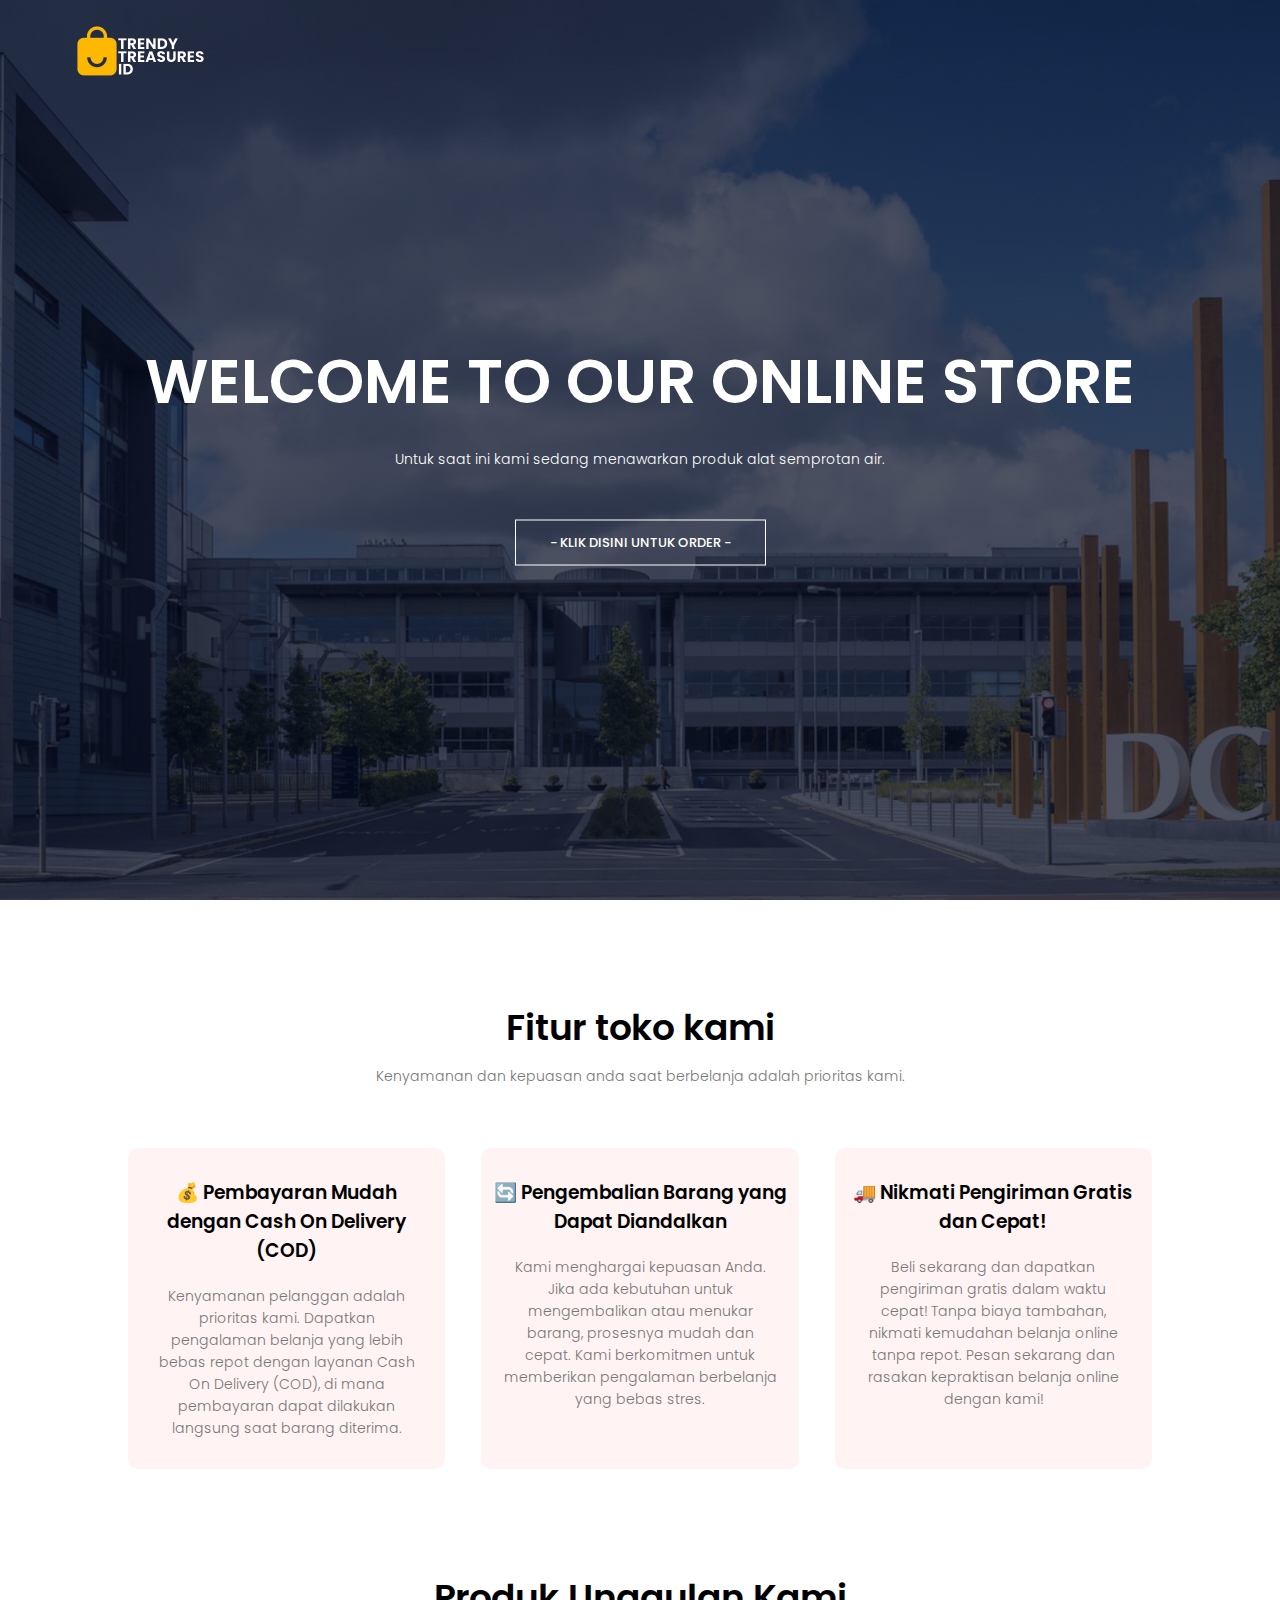
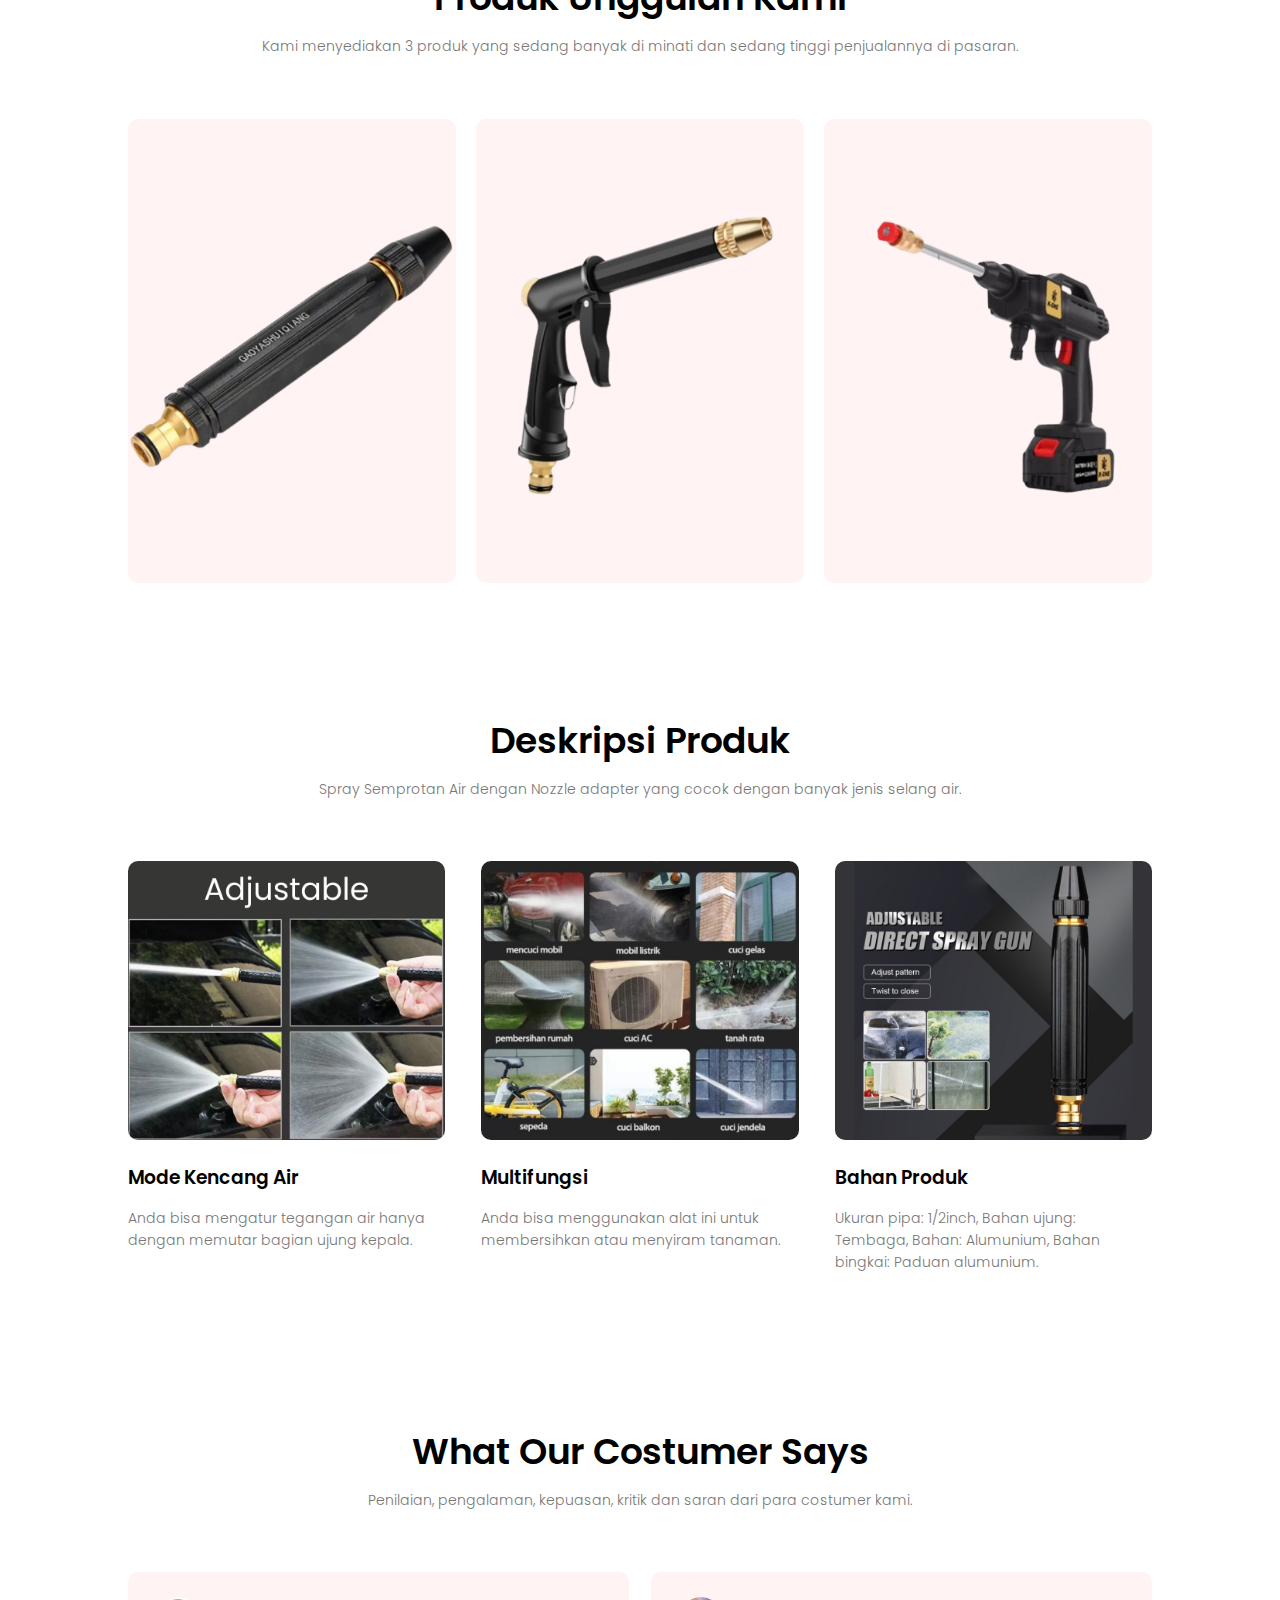
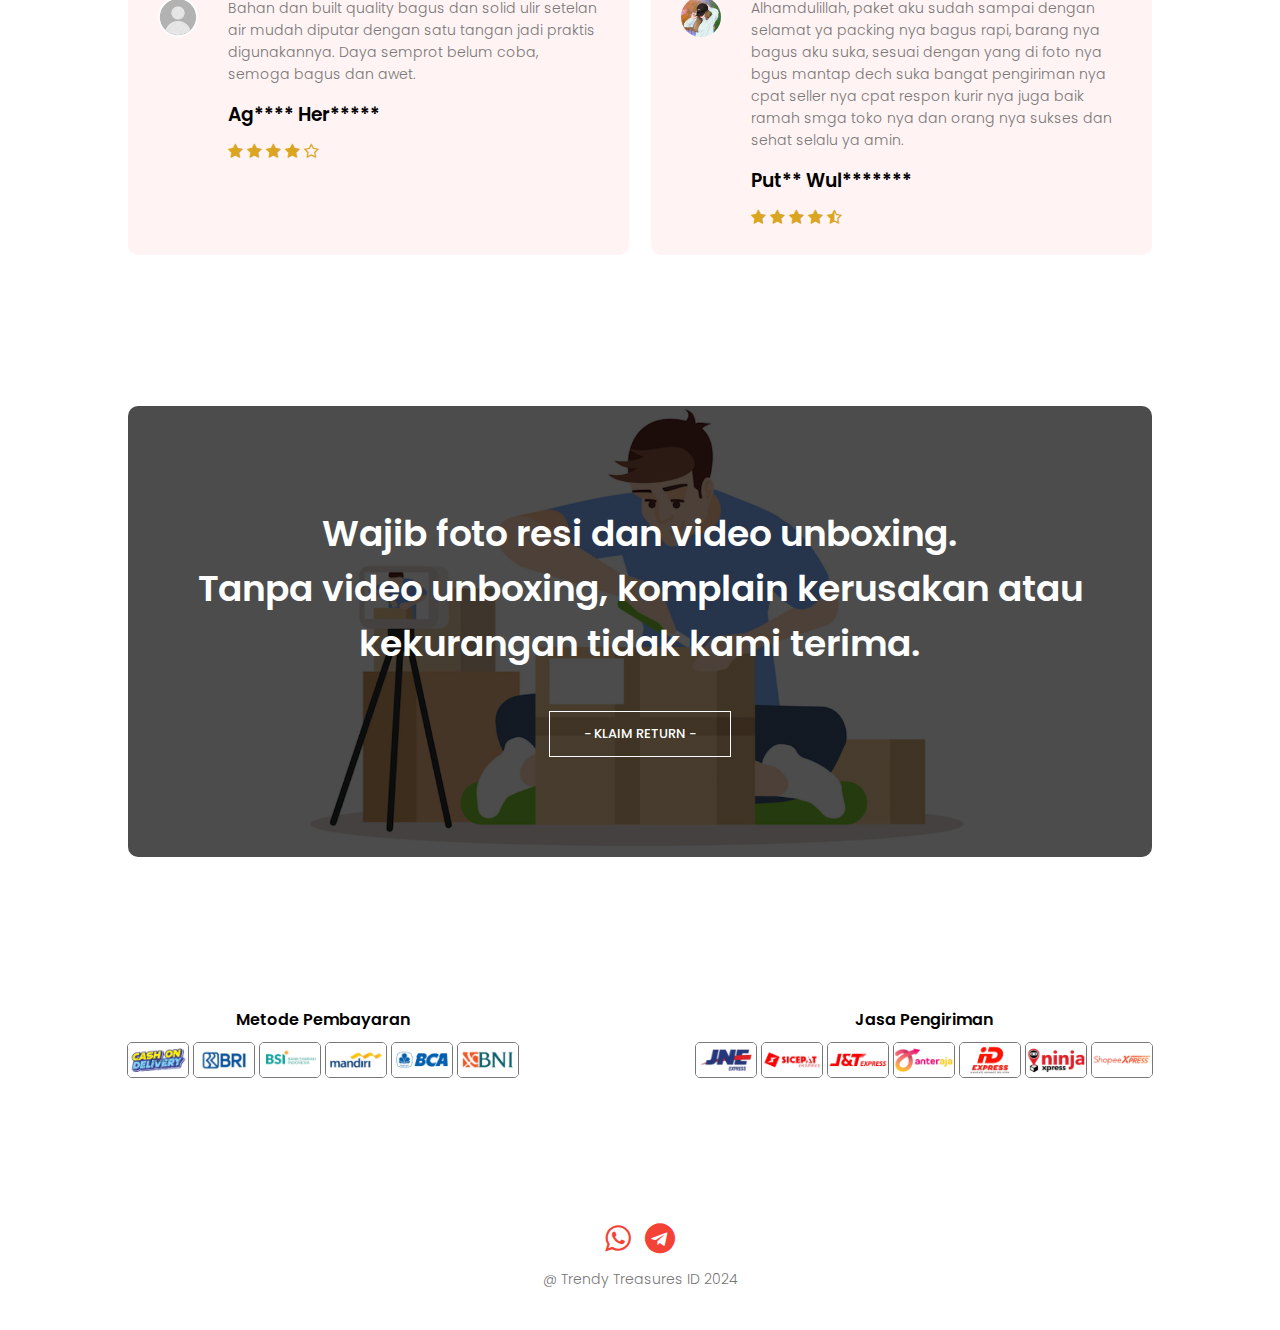
<file: index.html>
<!DOCTYPE html>
<html lang="en">
<head>
    <meta charset="UTF-8">
    <meta name="viewport" content="width=device-width, initial-scale=1.0">
    <title>TrendyTreasuresID</title>
    <link rel="stylesheet" href="style.css">
    <link rel="preconnect" href="https://fonts.googleapis.com">
    <link rel="preconnect" href="https://fonts.gstatic.com" crossorigin>
    <link href="https://fonts.googleapis.com/css2?family=Poppins:wght@500&display=swap" rel="stylesheet">
    <link rel="stylesheet" href="https://stackpath.bootstrapcdn.com/font-awesome/4.7.0/css/font-awesome.min.css">
</head>
<body>
<!--------------------------------------------------HEADER-------------------------------------------------->
    <section class="header">
        <nav>
            <a href="index.html" aria-label="logo"><img src="logonobg.png" alt="logo"></a>
        </nav>
        <div class="text-box">
            <h1>WELCOME TO OUR ONLINE STORE</h1>
            <p>Untuk saat ini kami sedang menawarkan produk alat semprotan air.</p>
            <a href="checkout.html" class="hero-btn">- KLIK DISINI UNTUK ORDER -</a>
        </div>
    </section> 
<!--------------------------------------------------COURSE-------------------------------------------------->
    <section class="course">
        <h1>Fitur toko kami</h1>
        <p>Kenyamanan dan kepuasan anda saat berbelanja adalah prioritas kami.</p>
        <div class="row">
            <div class="course-col">
                <h3>💰 Pembayaran Mudah dengan Cash On Delivery (COD)</h3>
                <p>Kenyamanan pelanggan adalah prioritas kami. Dapatkan pengalaman belanja yang lebih bebas repot dengan layanan Cash On Delivery (COD), di mana pembayaran dapat dilakukan langsung saat barang diterima.</p>
            </div>
            <div class="course-col">
                <h3>🔄 Pengembalian Barang yang Dapat Diandalkan</h3>
                <p>Kami menghargai kepuasan Anda. Jika ada kebutuhan untuk mengembalikan atau menukar barang, prosesnya mudah dan cepat. Kami berkomitmen untuk memberikan pengalaman berbelanja yang bebas stres.</p>
            </div>
            <div class="course-col">
                <h3>🚚 Nikmati Pengiriman Gratis dan Cepat!</h3>
                <p>Beli sekarang dan dapatkan pengiriman gratis dalam waktu cepat! Tanpa biaya tambahan, nikmati kemudahan belanja online tanpa repot. Pesan sekarang dan rasakan kepraktisan belanja online dengan kami!</p>
            </div>
        </div>
    </section>
<!--------------------------------------------------CAMPUS-------------------------------------------------->
    <section class="campus">
        <h1>Produk Unggulan Kami</h1>
        <p>Kami menyediakan 3 produk yang sedang banyak di minati dan sedang tinggi penjualannya di pasaran.</p>
        <div class="row">
            <div class="campus-col">
                <img src="produk1.png" alt="Hoze Nozzle Spray">
                <div class="layer">
                    <h3>Hoze Nozzle Spray</h3>
                </div>
            </div>
            <div class="campus-col">
                <img src="produk2.png" alt="Hoze Nozzle Spray Pistol">
                <div class="layer">
                    <h3>Hoze Nozzle Spray Pistol</h3>
                </div>
            </div>
            <div class="campus-col">
                <img src="produk3.png" alt="K-ONE 588V Pompa Mesin Baterai">
                <div class="layer">
                    <h3>K-ONE 588V Pompa Mesin Baterai</h3>
                </div>
            </div>
        </div>
    </section>
<!-------------------------------------------------FACILITIES------------------------------------------------->
    <section class="facilities">
        <h1>Deskripsi Produk</h1>
        <p>Spray Semprotan Air dengan Nozzle adapter yang cocok dengan banyak jenis selang air.</p>
        <div class="row">
            <div class="facilities-col">
                <img src="mode1.png" alt="">
                <h3>Mode Kencang Air</h3>
                <p>Anda bisa mengatur tegangan air hanya dengan memutar bagian ujung kepala.</p>
            </div>
            <div class="facilities-col">
                <img src="mode2.png" alt="">
                <h3>Multifungsi</h3>
                <p>Anda bisa menggunakan alat ini untuk membersihkan atau menyiram tanaman.</p>
            </div>
            <div class="facilities-col">
                <img src="mode3.png" alt="">
                <h3>Bahan Produk</h3>
                <p>Ukuran pipa: 1/2inch, Bahan ujung: Tembaga, Bahan: Alumunium, Bahan bingkai: Paduan alumunium.</p>
            </div>
        </div>
    </section>
<!-------------------------------------------------TESTIMONI------------------------------------------------->
    <section class="testimonials">
        <h1>What Our Costumer Says</h1>
        <p>Penilaian, pengalaman, kepuasan, kritik dan saran dari para costumer kami.</p>
        <div class="row">
            <div class="testimonials-col">
                <img src="userWA01.png" alt="user1">
                <div>
                    <p>Bahan dan built quality bagus dan solid ulir setelan air mudah diputar dengan satu tangan jadi praktis digunakannya. Daya semprot belum coba, semoga bagus dan awet.</p>
                    <h3>Ag**** Her*****</h3>
                    <i class="fa fa-star"></i>
                    <i class="fa fa-star"></i>
                    <i class="fa fa-star"></i>
                    <i class="fa fa-star"></i>
                    <i class="fa fa-star-o"></i>
                </div>
            </div>
            <div class="testimonials-col">
                <img src="userWA02.png" alt="user2">
                <div>
                    <p>Alhamdulillah, paket aku sudah sampai dengan selamat ya packing nya bagus rapi, barang nya bagus aku suka, sesuai dengan yang di foto nya bgus mantap dech suka bangat pengiriman nya cpat seller nya cpat respon kurir nya juga baik ramah smga toko nya dan orang nya sukses dan sehat selalu ya amin.</p>
                    <h3>Put** Wul*******</h3>
                    <i class="fa fa-star"></i>
                    <i class="fa fa-star"></i>
                    <i class="fa fa-star"></i>
                    <i class="fa fa-star"></i>
                    <i class="fa fa-star-half-o"></i>
                </div>
            </div>
        </div>
    </section>
<!------------------------------------------------KLAIM RETURN------------------------------------------------>
    <section class="cta">
        <h1>Wajib foto resi dan video unboxing.<br>Tanpa video unboxing, komplain kerusakan atau kekurangan tidak kami terima.</h1>
        <a href="https://t.me/TrendyTreasuresID" class="hero-btn">- KLAIM RETURN -</a>
    </section>
<!--------------------------------------------------FOOTER1-------------------------------------------------->
    <section class="footer">
        <div class="row1">
            <div class="payment">
                <h4>Metode Pembayaran</h4>
                <img src="cod.png" alt="COD">
                <img src="BRI.png" alt="BRI">
                <img src="BSI.png" alt="BSI">
                <img src="MANDIRI.png" alt="MANDIRI">
                <img src="BCA.png" alt="BCA">
                <img src="BNI.png" alt="BNI">
            </div>
            <div class="payment">
                <h4>Jasa Pengiriman</h4>
                <img src="jne.png" alt="JNE">
                <img src="sicepat.png" alt="SiCepat">
                <img src="jnt.png" alt="JNT">
                <img src="anteraja.png" alt="AnterAja">
                <img src="id.png" alt="ID">
                <img src="ninja.png" alt="Ninja">
                <img src="shopee.png" alt="Shopee">
            </div>
        </div>
    </section>
<!--------------------------------------------------FOOTER2-------------------------------------------------->
    <section class="footer">
        <div class="icons">
            <a href="https://wa.me/6282126681642" aria-label="contact"><i class="fa fa-whatsapp"></i></a>
            <a href="https://t.me/TrendyTreasuresID" aria-label="contact"><i class="fa fa-telegram"></i></a>
        </div>
        <p>@ Trendy Treasures ID 2024</p>
    </section>

</body>
</html>
</file>
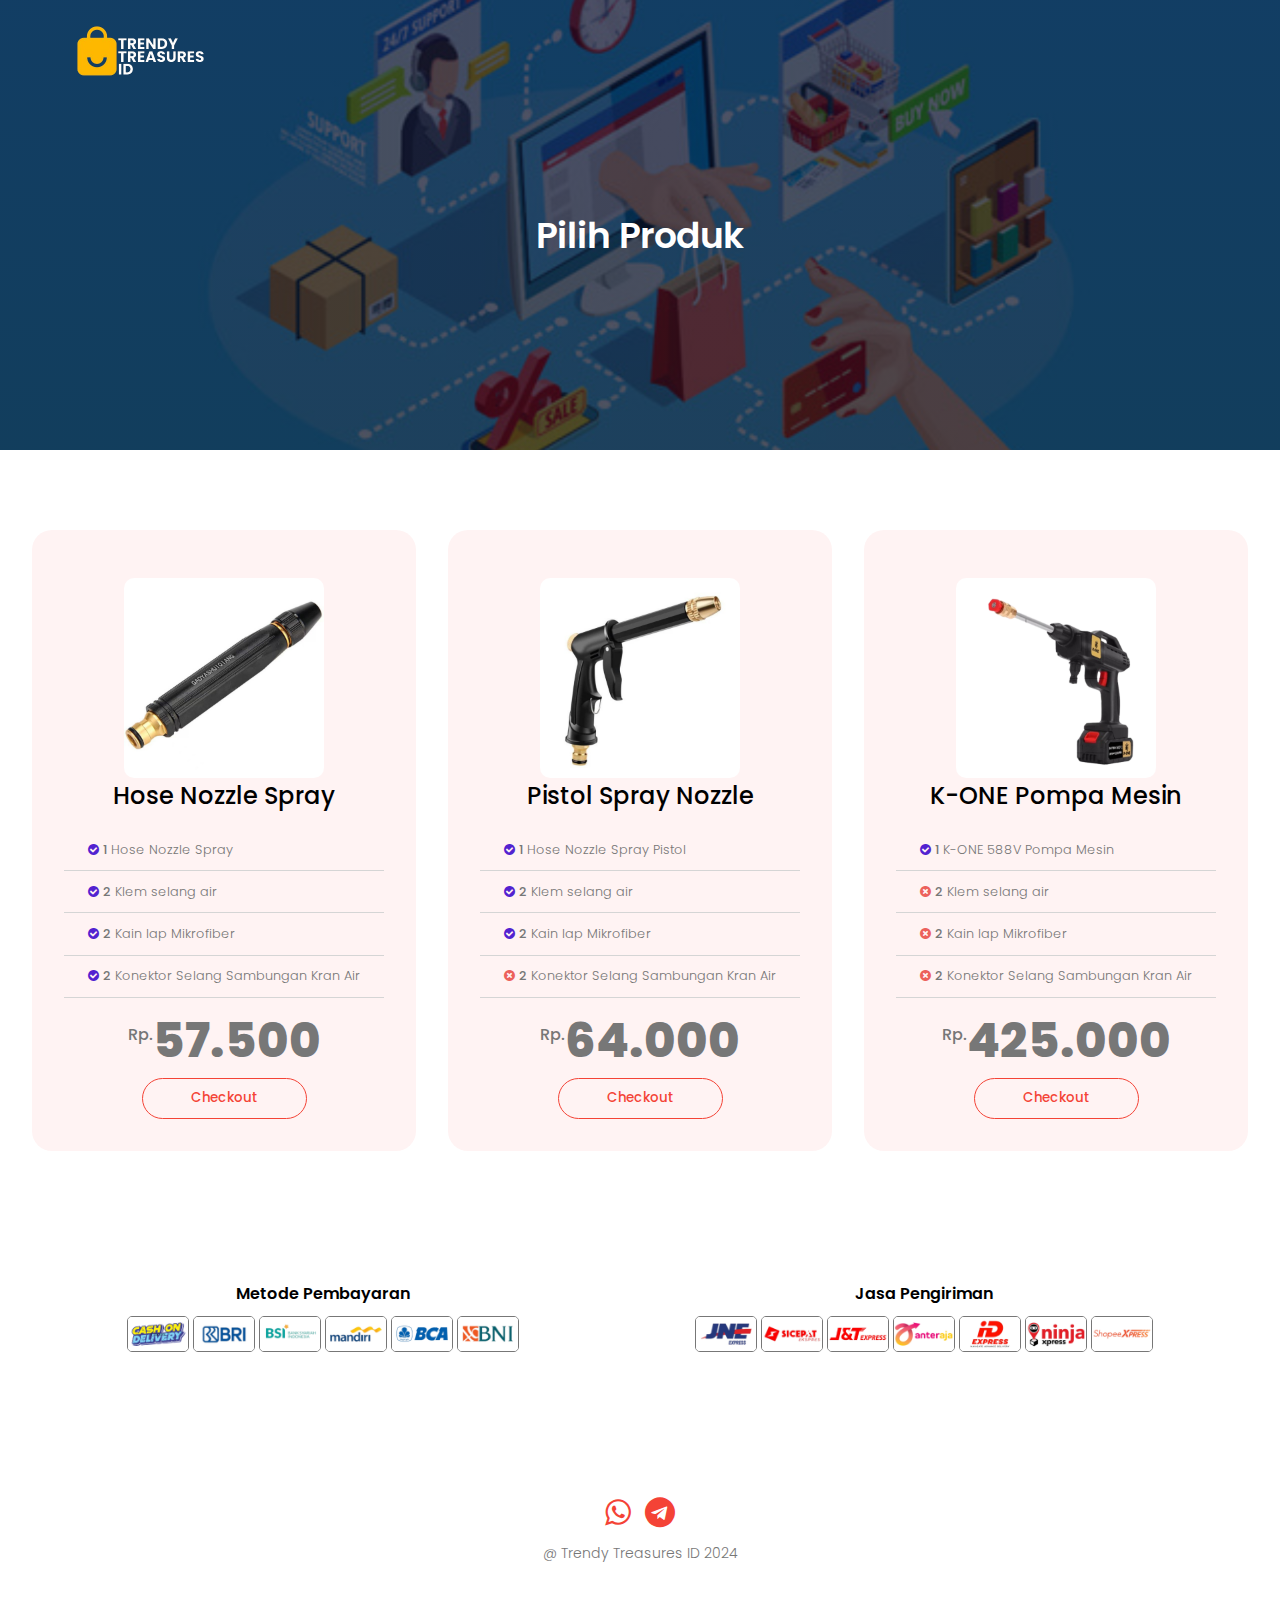
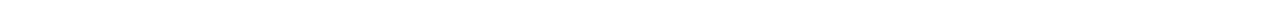
<file: checkout.html>
<!DOCTYPE html>
<html lang="en">
<head>
    <meta charset="UTF-8">
    <meta name="viewport" content="width=device-width, initial-scale=1.0">
    <title>TrendyTreasuresID</title>
    <link rel="stylesheet" href="style.css">
    <link rel="preconnect" href="https://fonts.googleapis.com">
    <link rel="preconnect" href="https://fonts.gstatic.com" crossorigin>
    <link href="https://fonts.googleapis.com/css2?family=Poppins:wght@500&display=swap" rel="stylesheet">
    <link rel="stylesheet" href="https://stackpath.bootstrapcdn.com/font-awesome/4.7.0/css/font-awesome.min.css">
</head>
<body>
<!-------------------------------------------------SUB HEADER------------------------------------------------->
    <section class="sub-header">
        <nav>
            <a href="index.html" aria-label="logo"><img src="logonobg.png" alt="logo"></a>
        </nav>
        <h1>Pilih Produk</h1>
    </section>
<!------------------------------------------------PILIH PRODUK------------------------------------------------>
    <section class="pricing">
        <div class="card-wrapper">
            <div class="card-header">
                <img src="price1.png" alt="">
                <h2>Hose Nozzle Spray</h2>
            </div>
            <div class="card-detail">
                <p><span class="fa fa-check-circle check"></span> <b>1</b> Hose Nozzle Spray</p>
                <p><span class="fa fa-check-circle check"></span> <b>2</b> Klem selang air</p>
                <p><span class="fa fa-check-circle check"></span> <b>2</b> Kain lap Mikrofiber</p>
                <p><span class="fa fa-check-circle check"></span> <b>2</b> Konektor Selang Sambungan Kran Air</p>
            </div>
            <div class="card-price">
                <p><sup>Rp.</sup>57.500</p>
            </div>
            <a href="paymenta.html"><button class="card-button">Checkout</button></a>
        </div>
        <div class="card-wrapper">
            <div class="card-header">
                <img src="price2.png" alt="">
                <h2>Pistol Spray Nozzle</h2>
            </div>
            <div class="card-detail">
                <p><span class="fa fa-check-circle check"></span> <b>1</b> Hose Nozzle Spray Pistol</p>
                <p><span class="fa fa-check-circle check"></span> <b>2</b> Klem selang air</p>
                <p><span class="fa fa-check-circle check"></span> <b>2</b> Kain lap Mikrofiber</p>
                <p><span class="fa fa-times-circle nocheck"></span> <b>2</b> Konektor Selang Sambungan Kran Air</p>
            </div>
            <div class="card-price">
                <p><sup>Rp.</sup>64.000</p>
            </div>
            <a href="paymentb.html"><button class="card-button">Checkout</button></a>
        </div>
        <div class="card-wrapper">
            <div class="card-header">
                <img src="price3.png" alt="">
                <h2>K-ONE Pompa Mesin</h2>
            </div>
            <div class="card-detail">
                <p><span class="fa fa-check-circle check"></span> <b>1</b> K-ONE 588V Pompa Mesin</p>
                <p><span class="fa fa-times-circle nocheck"></span> <b>2</b> Klem selang air</p>
                <p><span class="fa fa-times-circle nocheck"></span> <b>2</b> Kain lap Mikrofiber</p>
                <p><span class="fa fa-times-circle nocheck"></span> <b>2</b> Konektor Selang Sambungan Kran Air</p>
            </div>
            <div class="card-price">
                <p><sup>Rp.</sup>425.000</p>
            </div>
            <a href="paymentc.html"><button class="card-button">Checkout</button></a>
        </div>
    </section>
<!--------------------------------------------------FOOTER1-------------------------------------------------->
    <section class="footer">
        <div class="row1">
            <div class="payment">
                <h4>Metode Pembayaran</h4>
                <img src="cod.png" alt="COD">
                <img src="BRI.png" alt="BRI">
                <img src="BSI.png" alt="BSI">
                <img src="MANDIRI.png" alt="MANDIRI">
                <img src="BCA.png" alt="BCA">
                <img src="BNI.png" alt="BNI">
            </div>
            <div class="payment">
                <h4>Jasa Pengiriman</h4>
                <img src="jne.png" alt="JNE">
                <img src="sicepat.png" alt="SiCepat">
                <img src="jnt.png" alt="JNT">
                <img src="anteraja.png" alt="AnterAja">
                <img src="id.png" alt="ID">
                <img src="ninja.png" alt="Ninja">
                <img src="shopee.png" alt="Shopee">
            </div>
        </div>
    </section>
<!--------------------------------------------------FOOTER2-------------------------------------------------->
    <section class="footer">
        <div class="icons">
            <a href="https://wa.me/6282126681642" aria-label="contact"><i class="fa fa-whatsapp"></i></a>
            <a href="https://t.me/TrendyTreasuresID" aria-label="contact"><i class="fa fa-telegram"></i></a>
        </div>
        <p>@ Trendy Treasures ID 2024</p>
    </section>

</body>
</html>
</file>
<file: style.css>
*{
    margin: 0;
    padding: 0;
    font-family: "Poppins", sans-serif;
    font-weight: 500;
    font-style: normal;      
}

/* --------------------------------------------------HEADER------------------------------------------------- */

.header{
    min-height: 100vh;
    width: 100%;
    background-image: linear-gradient(rgba(4,9,30,0.7),rgba(4,9,30,0.7)),url(banner.png);
    background-position: center;
    background-size: cover;
    position: relative;
}
nav{
    display: flex;
    padding: 2% 6%;
    justify-content: space-between;
    align-items: center;
}
nav img{
    width: 150px;
}
.text-box{
    width: 90%;
    color: white;
    position: absolute;
    top: 50%;
    left: 50%;
    transform: translate(-50%,-50%);
    text-align: center;
}
.text-box h1{
    font-size: 62px;
}
.text-box p{
    margin: 10px 0 40px;
    font-size: 14px;
    color: white;
}
.hero-btn{
    display: inline-block;
    text-decoration: none;
    color: white;
    border: 1px solid white;
    padding: 12px 34px;
    font-size: 13px;
    background: transparent;
    position: relative;
    cursor: pointer;
}
.hero-btn:hover{
    border: 1px solid #f44336;
    background: #f44336;
    transition: 0.5s;
}
@media(max-width: 640px){
    .text-box h1{
        font-size: 20px;
    }
}

/* --------------------------------------------------COURSE------------------------------------------------- */

.course{
    width: 80%;
    margin: auto;
    text-align: center;
    padding-top: 100px;
}
h1{
    font-size: 36px;
    font-weight: 600;
}
p{
    color: #777;
    font-size: 14px;
    font-weight: 300;
    line-height: 22px;
    padding: 10px;
}
.row{
    margin-top: 5%;
    display: flex;
    justify-content: space-between;
}
.course-col{
    flex-basis: 31%;
    background: #fff3f3;
    border-radius: 10px;
    margin-bottom: 5%;
    padding: 20px 12px;
    box-sizing: border-box;
    transition: 0.5s;
}
h3{
    text-align: center;
    font-weight: 600;
    margin: 10px 0;
}
.course-col:hover{
    box-shadow: 0 0 20px 0px rgba(0,0,0,0.2);
}
@media(max-width: 640px){
    .row{
        flex-direction: column;
    }
}

/* --------------------------------------------------CAMPUS------------------------------------------------- */

.campus{
    width: 80%;
    margin: auto;
    text-align: center;
    padding-top: 50px;
}
.campus-col{
    flex-basis: 32%;
    border-radius: 10px;
    margin-bottom: 30px;
    position: relative;
    overflow: hidden;
}
.campus-col img{
    width: 100%;
    display: block;
}
.layer{
    background: transparent;
    height: 100%;
    width: 100%;
    position: absolute;
    top: 0;
    left: 0;
    transition: 0.5s;
}
.layer:hover{
    background: rgba(226,0,0,0.7);
}
.layer h3{
    width: 100%;
    font-weight: 500;
    color: white;
    font-size: 26px;
    bottom: 0;
    left: 50%;
    transform: translateX(-50%);
    position: absolute;
    opacity: 0;
    transition: 0.5s;
}
.layer:hover h3{
    bottom: 49%;
    opacity: 1;
}

/* ------------------------------------------------FACILITIES----------------------------------------------- */

.facilities{
    width: 80%;
    margin: auto;
    text-align: center;
    padding-top: 100px;
}
.facilities-col{
    flex-basis: 31%;
    border-radius: 10px;
    margin-bottom: 5%;
    text-align: left;
}
.facilities-col img{
    width: 100%;
    border-radius: 10px;
}
.facilities-col p{
    padding: 0;
}
.facilities-col h3{
    margin-top: 16px;
    margin-bottom: 15px;
    text-align: left;
}

/* ------------------------------------------------TESTIMONI----------------------------------------------- */

.testimonials{
    width: 80%;
    margin: auto;
    padding-top: 100px;
    text-align: center;
}
.testimonials-col{
    flex-basis: 44%;
    border-radius: 10px;
    margin-bottom: 5%;
    text-align: left;
    background: #fff3f3;
    padding: 25px;
    cursor: pointer;
    display: flex;
}
.testimonials-col img{
    height: 40px;
    margin-left: 5px;
    margin-right: 30px;
    border-radius: 50%;
}
.testimonials-col p{
    padding: 0;
}
.testimonials-col h3{
    margin-top: 15px;
    text-align: left;
}
.testimonials-col .fa{
    color: goldenrod;
}
@media(max-width: 640px){
    .testimonials-col img{
        margin-left: 0px;
        margin-right: 15px;
    }
}

/* -----------------------------------------------KLAIM RETURN---------------------------------------------- */

.cta{
    margin: 100px auto;
    width: 80%;
    background-image: linear-gradient(rgba(0,0,0,0.7),rgba(0,0,0,0.7)),url(banner2.png);
    background-position: center;
    background-size: cover;
    border-radius: 10px;
    text-align: center;
    padding: 100px 0;
}
.cta h1{
    color: white;
    margin-bottom: 40px;
    padding: 0;
}
@media(max-width: 640px){
    .cta h1{
        font-size: 24px;
    }
}

/* -------------------------------------------------FOOTER1------------------------------------------------ */

.footer{
    width: 100%;
    text-align: center;
    padding: 30px 0;
}
.row1{
    display: flex;
    justify-content: space-between;
    padding: 0 9%;
}
.payment{
    border-radius: 10px;
    margin-bottom: 5%;
    padding: 20px 12px;
}
.payment h4{
    margin-bottom: 10px;
    margin-top: 0px;
    font-weight: 600;
}
.payment img{
    width: 60px;
    border: 1px solid #777;
    border-radius: 5px;
}
@media(max-width: 640px){
    .row1{
        flex-direction: column;
    }
}

/* -------------------------------------------------FOOTER2------------------------------------------------ */

.icons .fa{
    font-size: 30px;
    color: #f44336;
    margin: 0 5px;
    cursor: pointer;
    padding: 5px 0;
}

/* ----------------------------------------------CHECKOUT PAGE--------------------------------------------- */

/* -----------------------------------------------SUB HEADER----------------------------------------------- */

.sub-header{
    height: 50vh;
    width: 100%;
    background-image: linear-gradient(rgba(4,9,40,0.7),rgba(4,9,30,0.7)),url(background.png);
    background-position: center;
    background-size: cover;
    text-align: center;
    color: white; 
}
.sub-header h1{
    margin-top: 100px;
}

/*-----------------------------------------------PILIH PRODUK-----------------------------------------------*/

.pricing{
    display: flex;
    justify-content: center;
    flex-wrap: wrap;
    width: 100%;
    padding: 5% 0;
}
.card-wrapper{
    display: flex;
    flex-direction: column;
    align-items: center;
    justify-content: center;
    width: 320px;
    height: auto;
    background-color: #fff3f3;
    border-radius: 20px;
    padding: 2rem;
    margin: 1rem;
    transition: 0.5s;
}
.card-wrapper:hover{
    box-shadow: 0 0 20px 0px rgba(0,0,0,0.2);
}
.card-header{
    margin: 1rem;
    text-align: center;
}
.card-wrapper:hover .card-header h2{
    transition: 0.5s;
    color: #f44336;
    letter-spacing: 2;
}
.card-header img{
    width: 200px;
    display: block;
    margin: 0 auto;
    border-radius: 10px;
}
.card-detail{
    width: 100%;
}
.card-detail p{
    padding: 0.6rem 1.5rem;
    font-size: 0.8rem;
    border-bottom: 1px solid #d5d5d5;
}
.check{
    color: #5222d0;
}
.nocheck{
    color: #ec615b;
}
.card-price{
    display: flex;
    align-items: flex-start;
    margin: 1rem;
}
.card-price p{
    font-size: 3rem;
    font-weight: 800;
}
.card-price p sup{
    font-size: 1rem;
}
.card-price p sub{
    font-size: 1rem;
}
.card-button{
    padding: 0.6rem 3rem;
    border: 1px solid #f44336;
    background-color: transparent;
    color: #f44336;
    border-radius: 30px;
    cursor: pointer;
    transition: 0.5s;
}
.card-button:hover{
    border: 1px solid #f44336;
    background-color: #f44336;
    color: white;
    font-weight: 800;
}
@media(max-width: 640px){
    .card-price p{
        font-size: 38px;
    }
    .card-price p sup{
        font-size: 1rem;
    }
}

/* ---------------------------------------KONFIRMASI PESANAN------------------------------------------------ */

.contact-us{
    width: 80%;
    margin: auto;
}
.contact-col{
    flex-basis: 48%;
    margin-bottom: 30px;
}
.contact-col input {
    width: 100%;
    padding: 15px;
    margin-bottom: 17px;
    outline: none;
    border: 1px solid #ccc;
    box-sizing: border-box;
}
.contact-col textarea{
    width: 100%;
    padding: 15px;
    margin-bottom: 10px;
    outline: none;
    border: 1px solid #ccc;
    box-sizing: border-box;
}
.contact-col select{
    width: 100%;
    padding: 15px;
    margin-bottom: 17px;
    outline: none;
    border: 1px solid #ccc;
    box-sizing: border-box;
}
.red-btn{
    border: 1px solid #f44336;
    background: transparent;
    color: #f44336;
}
.red-btn:hover{
    color: white;
}
.rt{
    display: flex;
    justify-content: space-between;
}
.rt div{
    width: 100%;
    padding: 0;
    outline: none;
    box-sizing: border-box;
}
</file>
